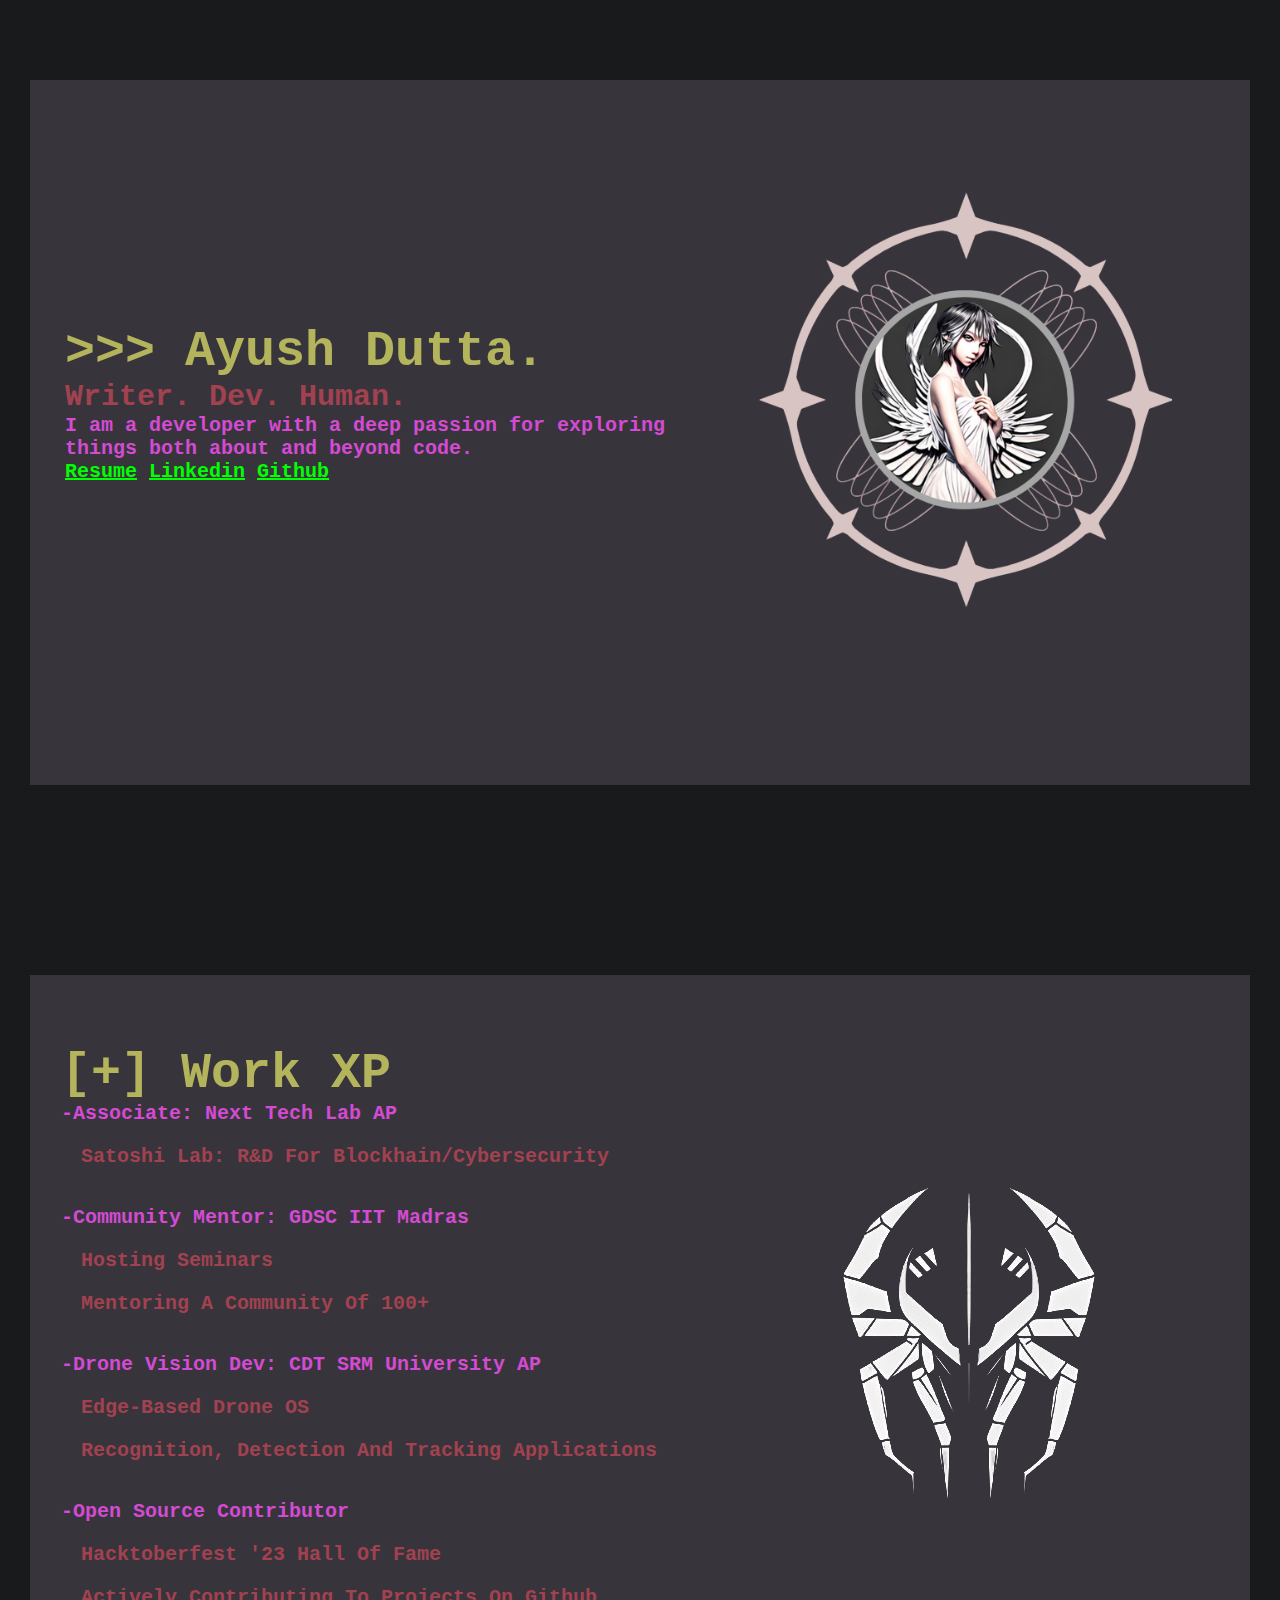
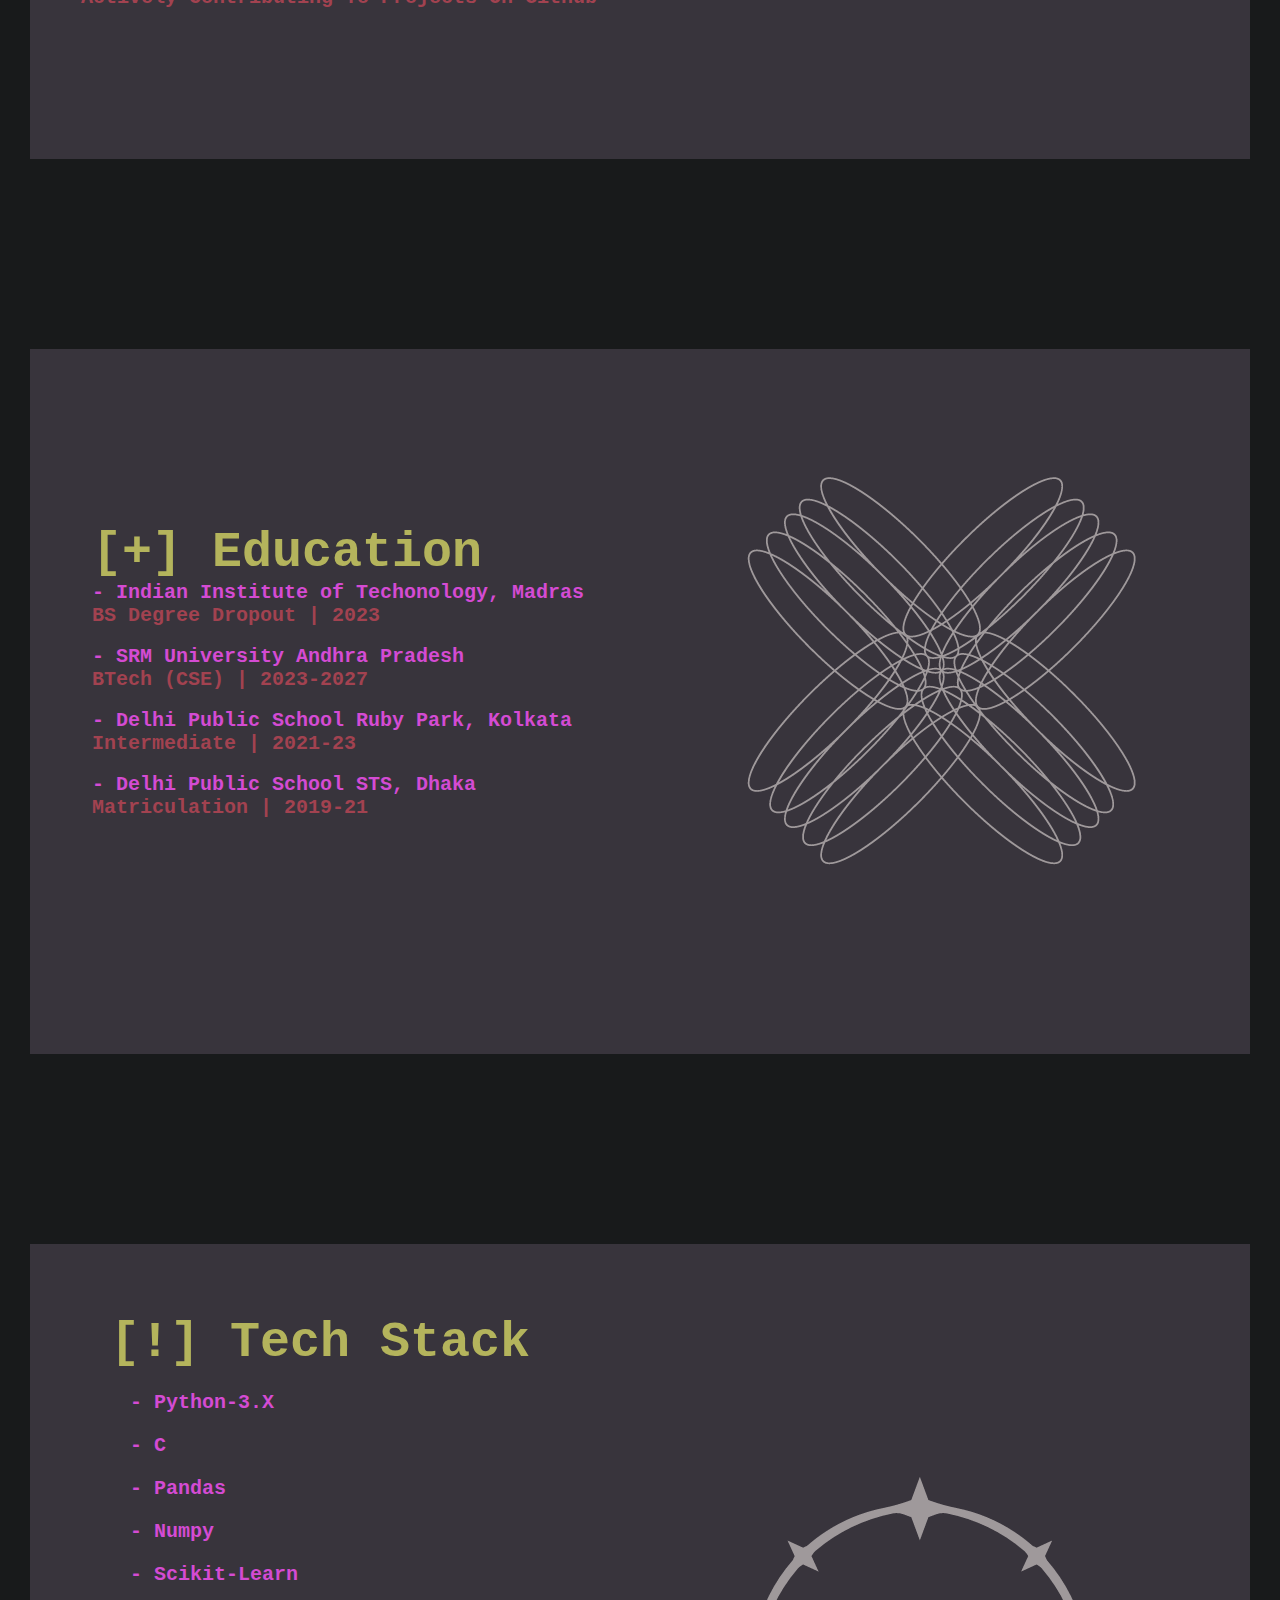
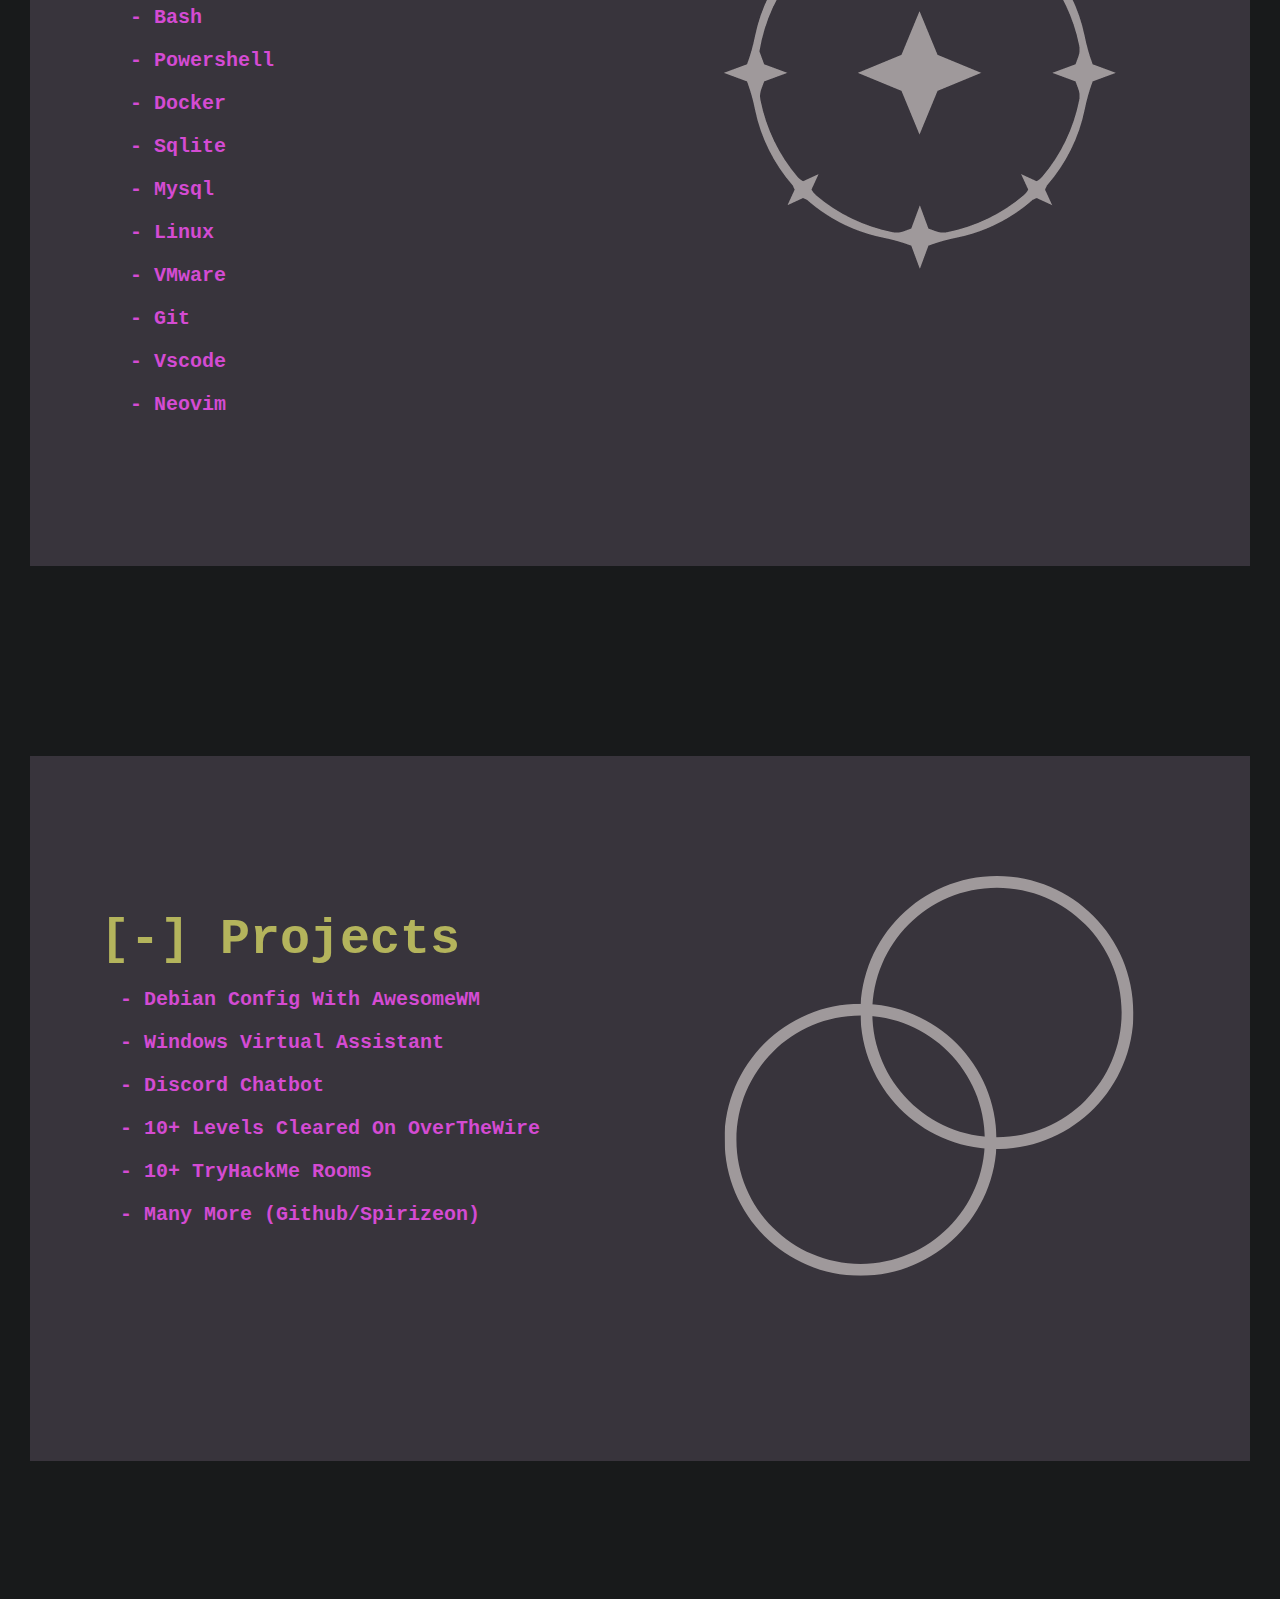
<file: index.html>
<!DOCTYPE html>
<html lang="en">
<head>
    <meta charset="UTF-8">
    <meta name="viewport" content="width=device-width, initial-scale=1">
    <title>Ayush Dutta's Portfolio</title>
    <link rel="preconnect" href="https://fonts.googleapis.com">
    <link rel="preconnect" href="https://fonts.gstatic.com" crossorigin>
    <link href="https://fonts.googleapis.com/css2?family=Tangerine:wght@400;700&display=swap" rel="stylesheet">
    <link rel="stylesheet" href="./pagestyle.css">
</head>
<body class="jetbrains-mono">
    <div class="header-container">
        <div class="header-item">
            <div>
                <h1>>>> Ayush Dutta.</h1>
                <h2>Writer. Dev. Human.</h2>
                <h3 id="byline"> I am a developer with a deep passion for exploring <br> things both about and beyond code. </h3>
                <h3>
                    <span><a href="https://spirizeon.github.io/resume">Resume</a></span>
                    <span><a href="https://linkedin.com/in/ayushduttasrmap">Linkedin</a></span>
                    <span><a href="https://github.com/spirizeon">Github</a></span>
                </h3> 
            </div>
			<div id="image">
				<img src="./assets/images/2.png"/>
			</div>
        </div>
        
    </div>

    <div class="header-container">
        <div class="header-item">
            <div>
                <h1> [+] Work XP</h1>    
                <h3><b>-Associate: Next Tech Lab AP</b></h3>
                <h3 id="desc">
                    <ul>
                        <li>Satoshi Lab: R&D for Blockhain/Cybersecurity</li>
                    </ul>
                </h3>
                <br>    
                <h3><b>-Community Mentor: GDSC IIT Madras</b></h3>
                <h3 id="desc">
                    <ul>
                        <li>Hosting seminars</li>
                        <li>Mentoring a community of 100+</li>
                    </ul>
                </h3>
                <br> 
                <h3>-Drone Vision Dev: CDT SRM University AP</h3>
                <h3 id="desc">
                    <ul>
                        <li>edge-based drone OS</li>
                        <li>recognition, detection and tracking applications</li>
                    </ul>
                </h3>
                <br> 
                <h3>-Open Source Contributor</h3>
                <h3 id="desc">
                    <ul>
                        <li>Hacktoberfest '23 hall of fame</li>
                        <li>Actively contributing to projects on Github</li>
                    </ul>
                </h3>
            </div>
			<div  id="image">
				<img src="./assets/images/1.png"/>
			</div>
        </div>
       
    </div>

    <div class="header-container">
        <div class="header-item">
            <div>
                <h1>[+] Education</h1>    
                <h3>- Indian Institute of Techonology, Madras</h3>
                <h3 id="desc">BS Degree Dropout | 2023<h4>
                    <br>
                <h3>- SRM University Andhra Pradesh</h3>
                <h3 id="desc">BTech (CSE) | 2023-2027</h4>
                    <br>
                <h3>- Delhi Public School Ruby Park, Kolkata</h3>
                <h3 id="desc">Intermediate | 2021-23<h4>
                    <br>
                <h3>- Delhi Public School STS, Dhaka</h3>
                <h3 id="desc">Matriculation | 2019-21</h4>
            </div>
			<div  id="image">
				<img src="./assets/images/3.png"/>
			</div>
        </div>
    </div>
    <div class="header-container">
        <div class="header-item" style="margin-left:20px;">
            <div>
                <h1> [!] Tech Stack </h1>
                <h3> 
                    <ul>
                        <li>- python-3.x</li>
                        <li>- C</li>
                        <li>- pandas</li>
                        <li>- numpy</li>
                        <li>- scikit-learn</li>
                        <li>- bash</li>
                        <li>- powershell</li>
                        <li>- docker</li>
                        <li>- sqlite</li>
                        <li>- mysql</li>
                        <li>- Linux</li>
                        <li>- VMware</li>
                        <li>- git</li>
                        <li>- vscode</li>
                        <li>- neovim</li>
                    </ul>
                </h3>
            </div>
			<div id="image">
				<img src="./assets/images/4.png"/>
			</div>
        </div>
    </div>
    <div class="header-container">
        <div class="header-item">
            <div>
                <h1> [-] Projects</h1>    
                <h3>
                    <ul>
                        <li>- Debian config with AwesomeWM</li> <!--If u want to add the link of the project just do this 
                        <a href="example.com">Debian config with Awsome </a> put this inside the li tag
                        -->
                        <li>- Windows virtual assistant</li>
                        <li>- Discord chatbot</li>
                        <li>- 10+ levels cleared on OverTheWire</li>
                        <li>- 10+ TryHackMe rooms</li>
                        <li>- Many more (github/spirizeon)</li>
                    </ul>
                </h3>
            </div>
			<div id="image">
				<img src="./assets/images/5.png"/>
			</div>
        </div>
    </div>
</body>
</html>
</file>
<file: pagestyle.css>
* {
	margin: 0;
	padding: 0;
	box-sizing: border-box;
  }
  
  body, html {
	min-height: 100%;
	width: 100%;
	background-color: #181a1b;
	
  }
  
  .tangerine-regular {
	font-family: "Tangerine", cursive;
	font-weight: 400;
	font-style: normal;
  }
  
  .tangerine-bold {
	font-family: "Tangerine", cursive;
	font-weight: 700;
	font-style: normal;
  }
  
  .jetbrains-mono {
	font-family: "JetBrains Mono", monospace;
	font-optical-sizing: auto;
	font-weight: 700;
	font-style: normal;
  }
  
  .tangerine-bold#lastname {
	font-weight: 1000;
	font-size: 80px;
	color: green;
  }
  
  .header-container {
	display: flex;
	justify-content: center;
	align-items: center;
	flex-wrap: wrap;
}
  
.header-item {
	display: flex;
	justify-content: space-around;
	align-items: center;
	width: 100%; 
	margin: 20px; 
	background-color: #38343c;
	margin-bottom: 100px;
	padding-bottom: 120px;
}
  
  div {
	text-align: justify;
	margin-top: 50px; 
	padding: 10px;
  }
  
  h1 {
	font-size: 50px;
	color: #b4b45c;
  }
  
  h2 {
	font-size: 30px;
	color: #a24250;
  }
  
  h3 {
	font-size: 20px;
	color: #d44bd3;
  }
  
  #desc {
	color: #a24250;
  }
  
  a {
	color: #00ff00;
  }
  
  img {
	max-width: 100%;
	height: auto;
  }
  li{
	text-transform: capitalize;
	list-style: none;
  }
  ul{
	padding: 20px;
	display: flex;
	flex-direction: column;
	gap: 20px;
  }
  
 /* Responsive code for tablets  */
 @media screen and (min-width: 768px) and (max-width: 1024px) {
	.header-container {
		justify-content: flex-start;
	}
}

/* for Mobile */
@media screen and (max-width: 480px) {
	h1 {
		font-size: 24px;
	}

	h2 {
		font-size: 20px;
	}

	h3 {
		font-size: 16px;
	}

	div {
		margin-top: 20px; 
		margin-bottom: 20px; 
	}
	.header-item{
		flex-direction: column;
		padding: 0;
	}
}
</file>
